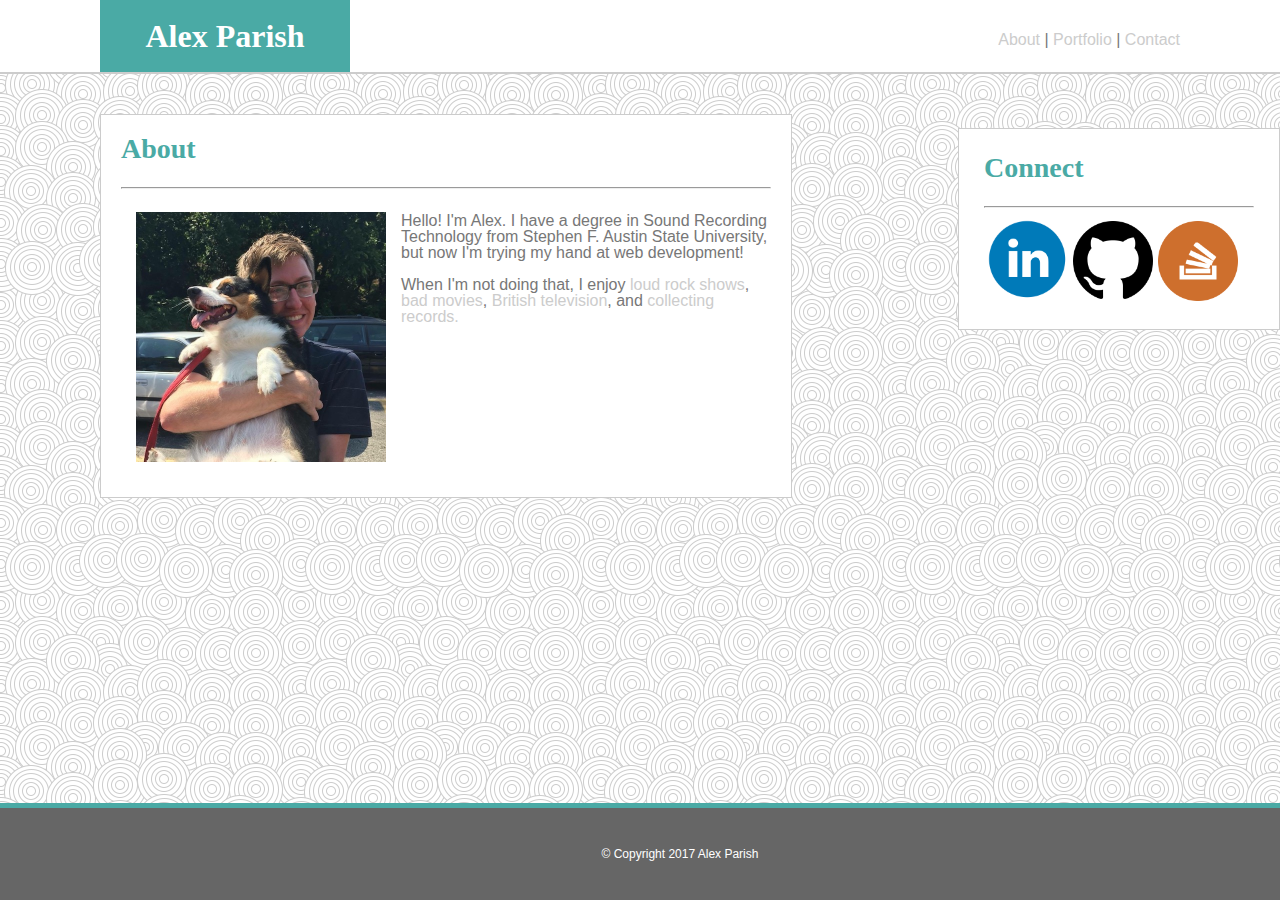
<file: index.html>
<!-- fixed footer, no fixed header !-->
<!DOCTYPE html>
<html>
<head>
	<meta charset="utf-8">
	<link rel="stylesheet" type="text/css" href="assets/css/reset.css">
	<link rel="stylesheet" type="text/css" href="assets/css/style.css">
	<title>Alex Parish</title>
</head>
<body>

	<header>
		<h1>Alex Parish</h1>

		<div id="links">
			<a href="#">About</a> |
			<a href="portfolio.html">Portfolio</a> |
			<a href="contact.html">Contact</a>
		</div>
	</header>

	<div id="content">
		<h2>About</h2>

		<br><hr>

		<img src="assets/images/IMG_0133.JPG" height="250px" width="250px" id="bio-image">
		
		<br>

		<p>Hello! I'm Alex. I have a degree in Sound Recording Technology from Stephen F. Austin State University, but now I'm trying my hand at web development!</p>

		<br>

		<p>When I'm not doing that, I enjoy <a href="assets/images/photo_by_tess_cagle.jpg">loud rock shows</a>, <a href="https://en.wikipedia.org/wiki/Mystery_Science_Theater_3000">bad movies</a>, <a href="https://www.youtube.com/watch?v=J-nm0oij20k">British television</a>, and <a href="https://www.discogs.com/user/amparish/collection">collecting records.</p>

	</div>

	<div id="connect">
		<h2 id="h2">Connect</h2>

		<br><hr>

		<a href="https://www.linkedin.com/in/alex-parish-b6962863/" target="_blank"><img src="assets/images/1491804555_linkedin_circle_color.png" alt="LinkedIn" width="85px" height="85px"></a>

		<a href="https://github.com/amparish" target="_blank"><img src="assets/images/1491804542_mark-github.png" alt="GitHub" width="80px" height="80px"></a>

		<a href="https://stackoverflow.com/users/7623814/amparish" target="_blank"><img src="assets/images/1491804593_stackoverflow.png" alt="Stack Overflow" width="80px" height="80px"></a>
	</div>

	<footer id="footer">© Copyright 2017 Alex Parish</footer>
</body>
</html>
</file>
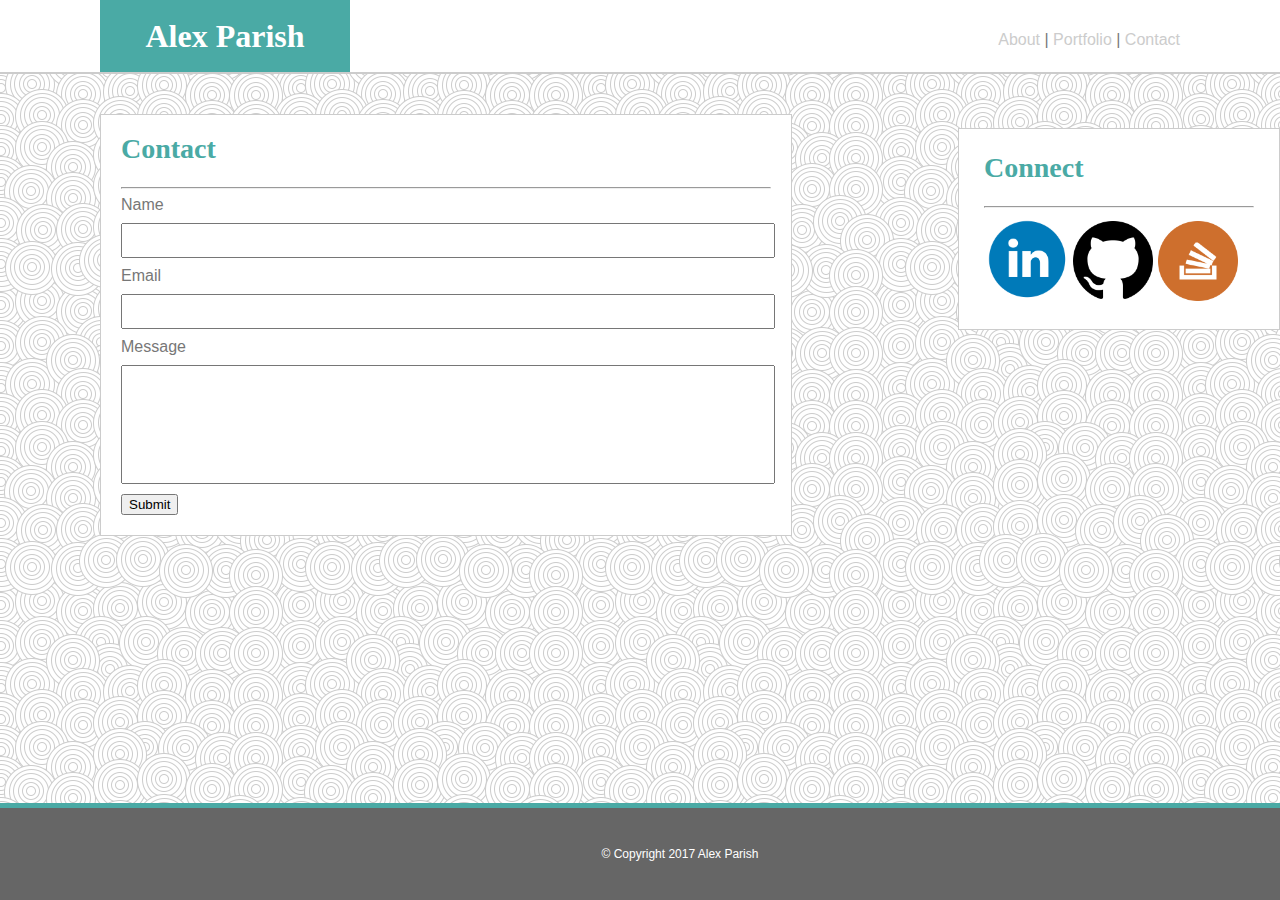
<file: contact.html>
<!DOCTYPE html>
<html>
<head>
	<meta charset="utf-8">
	<link rel="stylesheet" type="text/css" href="assets/css/reset.css">
	<link rel="stylesheet" type="text/css" href="assets/css/style.css">
	<title>Contact Info</title>
</head>
<body>

	<header>
		<h1>Alex Parish</h1>

		<div id="links">
			<a href="index.html">About</a> |
			<a href="portfolio.html">Portfolio</a> |
			<a href="#">Contact</a>
		</div>
	</header>

	<div id="content">
		<h2>Contact</h2>

		<br><hr>

		<form>
			Name
			<br>
			<input type="text" name="name" class="contact-input">
			<br>
			Email
			<br>
			<input type="text" name="email" class="contact-input">
			<br>
			Message
			<br>
			<input type="text" name="message" class="contact-input" id="contact-message">
			<br>
			<input type="submit" value="Submit">
		</form>
	</div>

	<div id="connect">
		<h2>Connect</h2>

		<br><hr>

		<a href="https://www.linkedin.com/in/alex-parish-b6962863/" target="_blank"><img src="assets/images/1491804555_linkedin_circle_color.png" alt="LinkedIn" width="85px" height="85px"></a>

		<a href="https://github.com/amparish" target="_blank"><img src="assets/images/1491804542_mark-github.png" alt="GitHub" width="80px" height="80px"></a>

		<a href="https://stackoverflow.com/users/7623814/amparish" target="_blank"><img src="assets/images/1491804593_stackoverflow.png" alt="Stack Overflow" width="80px" height="80px"></a>
	</div>

	<footer id="footer">© Copyright 2017 Alex Parish</footer>
</body>
</html>
</file>
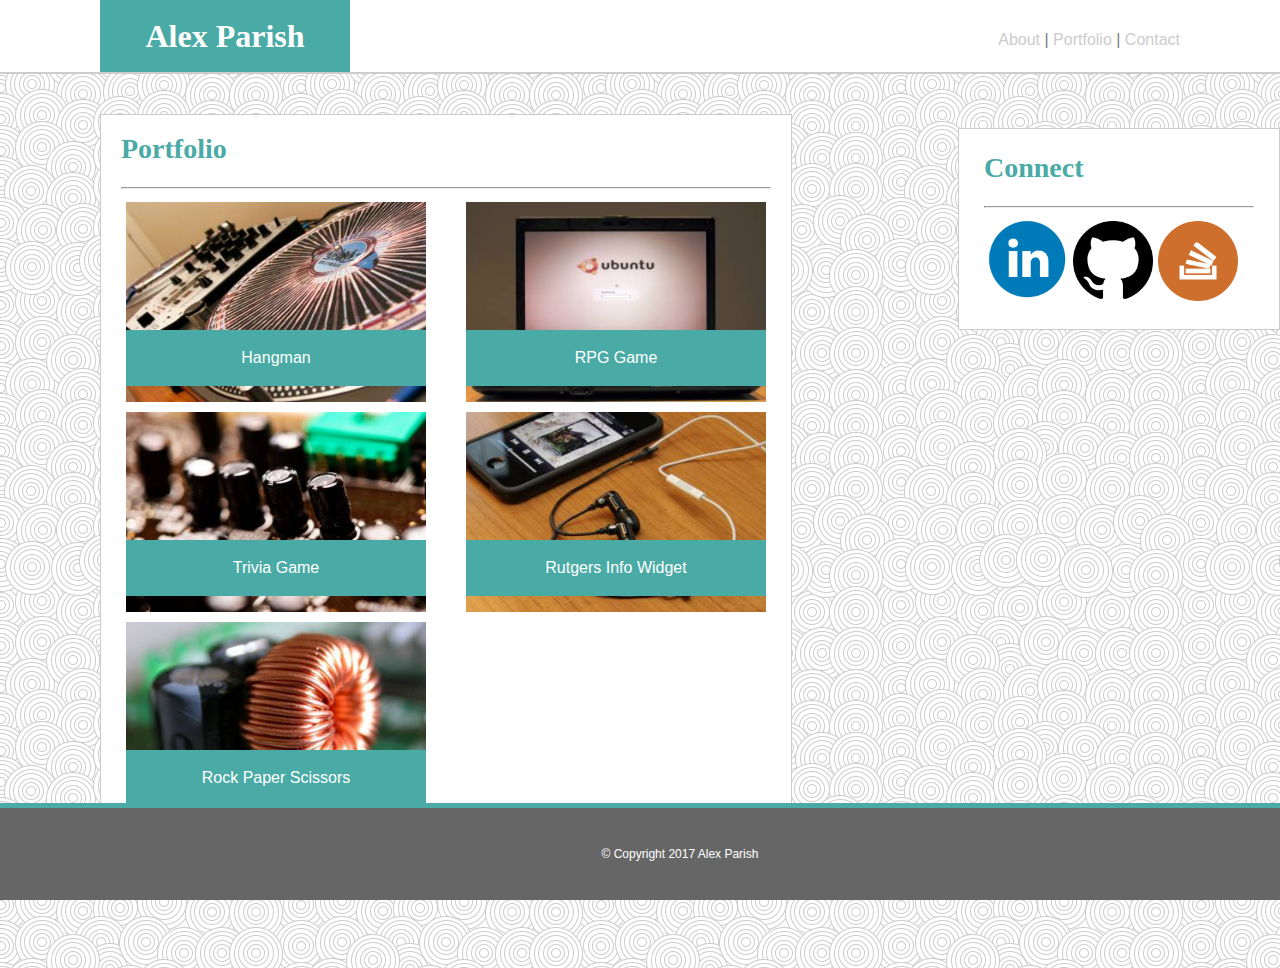
<file: portfolio.html>
<!DOCTYPE html>
<html>
<head>
	<meta charset="utf-8">
	<link rel="stylesheet" type="text/css" href="assets/css/reset.css">
	<link rel="stylesheet" type="text/css" href="assets/css/style.css">
	<title>Portfolio</title>
</head>
<body>

	<header>
		<h1>Alex Parish</h1>

		<div id="links">
			<a href="index.html">About</a> |
			<a href="#">Portfolio</a> |
			<a href="contact.html">Contact</a>
		</div>
	</header>

	<div id="content">
		<h2>Portfolio</h2>

		<br><hr>

		<a href="#" target="_blank">
			<div>
				<img src="assets/images/technics-q-c-350-250-2.jpg" height="200px" width="300px" id="left-image">
			</div>
			<div id="textbox1"><p>Hangman</p></div>
		</a>
		<a href="#" target="_blank">
			<div>
				<img src="assets/images/technics-q-c-350-250-3.jpg" height="200px" width="300px" id="right-image">
			</div>
			<div id="textbox2"><p>RPG Game</p></div>
		</a>
		<a href="#" target="_blank">
			<div>
				<img src="assets/images/technics-q-c-350-250-4.jpg" height="200px" width="300px" id="left-image">
			</div>
			<div id="textbox3"><p>Trivia Game</p></div>
		</a>
		<a href="#" target="_blank">
			<div>
				<img src="assets/images/technics-q-c-350-250-7.jpg" height="200px" width="300px" id="right-image">
			</div>
			<div id="textbox4">Rutgers Info Widget</div>
		</a>
		<a href="#" target="_blank">
			<div>
				<img src="assets/images/technics-q-c-350-250-8.jpg" height="200px" width="300px" id="left-image">
			</div>
			<div id="textbox5">Rock Paper Scissors</div>
		</a>

	</div>

	<div id="connect">
		<h2>Connect</h2>

		<br><hr>

		<a href="https://www.linkedin.com/in/alex-parish-b6962863/" target="_blank"><img src="assets/images/1491804555_linkedin_circle_color.png" alt="LinkedIn" width="85px" height="85px"></a>

		<a href="https://github.com/amparish" target="_blank"><img src="assets/images/1491804542_mark-github.png" alt="GitHub" width="80px" height="80px"></a>

		<a href="https://stackoverflow.com/users/7623814/amparish" target="_blank"><img src="assets/images/1491804593_stackoverflow.png" alt="Stack Overflow" width="80px" height="80px"></a>
	</div>

	<footer id="footer">© Copyright 2017 Alex Parish</footer>
</body>
</html>
</file>
<file: assets/css/style.css>
body {
	/*width: 960px;*/
	background-image: url(../images/swirl_pattern.png);
	color: #777777;
	font-family: 'Arial', 'Helvetica Neue', Helvetica, sans-serif;
}

header {
	background-color: #ffffff;
	border-color: #cccccc;
	border-bottom-style: solid;
	border-bottom-width: 2px;
	border-bottom-color: #cccccc;
}

h1, h2 {
	font-family: 'Georgia', Times, Times New Roman, serif;
	font-weight: bold;
}

#content {
	float: left;
	width: 650px;
	border-style: solid;
	border-width: 1px;
	border-color: #cccccc;
	padding: 20px;
	margin-top: 40px;
	margin-left: 100px;
	margin-bottom: 120px;
	background-color: #ffffff;
}

#bio-image {
	float: left;
	padding: 15px;
}

#connect {
	float: right;
	width: 270px;
	border-style: solid;
	border-width: 1px;
	border-color: #cccccc;
	padding: 25px;
	margin-left: 20px;
	margin-top: 40px;
	background-color: #ffffff;
}

h1 {
	width: 250px;
	padding: 20px 0;
	margin: 0;
	margin-left: 100px;
	margin-bottom: 0;
	background-color: #4aaaa5;
	color: #ffffff;
	font-size: 32px;
	text-align: center;
}

#links {
	float: right;
	margin-right: 100px;
	position: relative;
	bottom: 40px;
}

a {
    color: #cccccc;
    text-decoration: none;
}

#left-image {
	float: left;
	position: relative;
	padding: 5px;
}

#textbox1 {
	position: absolute;
	width: 260px;
	background-color: #4aaaa5;
	text-align: center;
	padding: 20px;
	color: white;
	top: 330px;
	left: 126px;
}

#textbox3 {
	position: absolute;
	width: 260px;
	background-color: #4aaaa5;
	text-align: center;
	padding: 20px;
	color: white;
	top: 540px;
	left: 126px;
}

#textbox5 {
	position: absolute;
	width: 260px;
	background-color: #4aaaa5;
	text-align: center;
	padding: 20px;
	color: white;
	top: 750px;
	left: 126px;
}

#right-image {
	float: right;
	position: relative;
	padding: 5px;
}

#textbox2 {
	position: absolute;
	width: 260px;
	background-color: #4aaaa5;
	text-align: center;
	padding: 20px;
	color: white;
	left: 466px;
	top: 330px;
}

#textbox4 {
	position: absolute;
	width: 260px;
	background-color: #4aaaa5;
	text-align: center;
	padding: 20px;
	color: white;
	left: 466px;
	top: 540px;
}

.contact-input {
	margin: 10px 0;
	padding: 8px 0;
	width: 100%;
}

#contact-message {
	padding: 50px 0;
}

h2 {
	background-color: #ffffff;
	color: #4aaaa5;
	font-size: 28px;
}

footer {
	clear: both;
	position: fixed;
	bottom: 0;
    width: 100%;
	background-color: #666666;
	color: #ffffff;
	border-style: solid;
	border-width: 5px 0px 0px 0px;
	border-top-color: #4aaaa5;
	padding: 40px;
	margin: 0;
	text-align: center;
	font-size: 12px;
}
</file>
